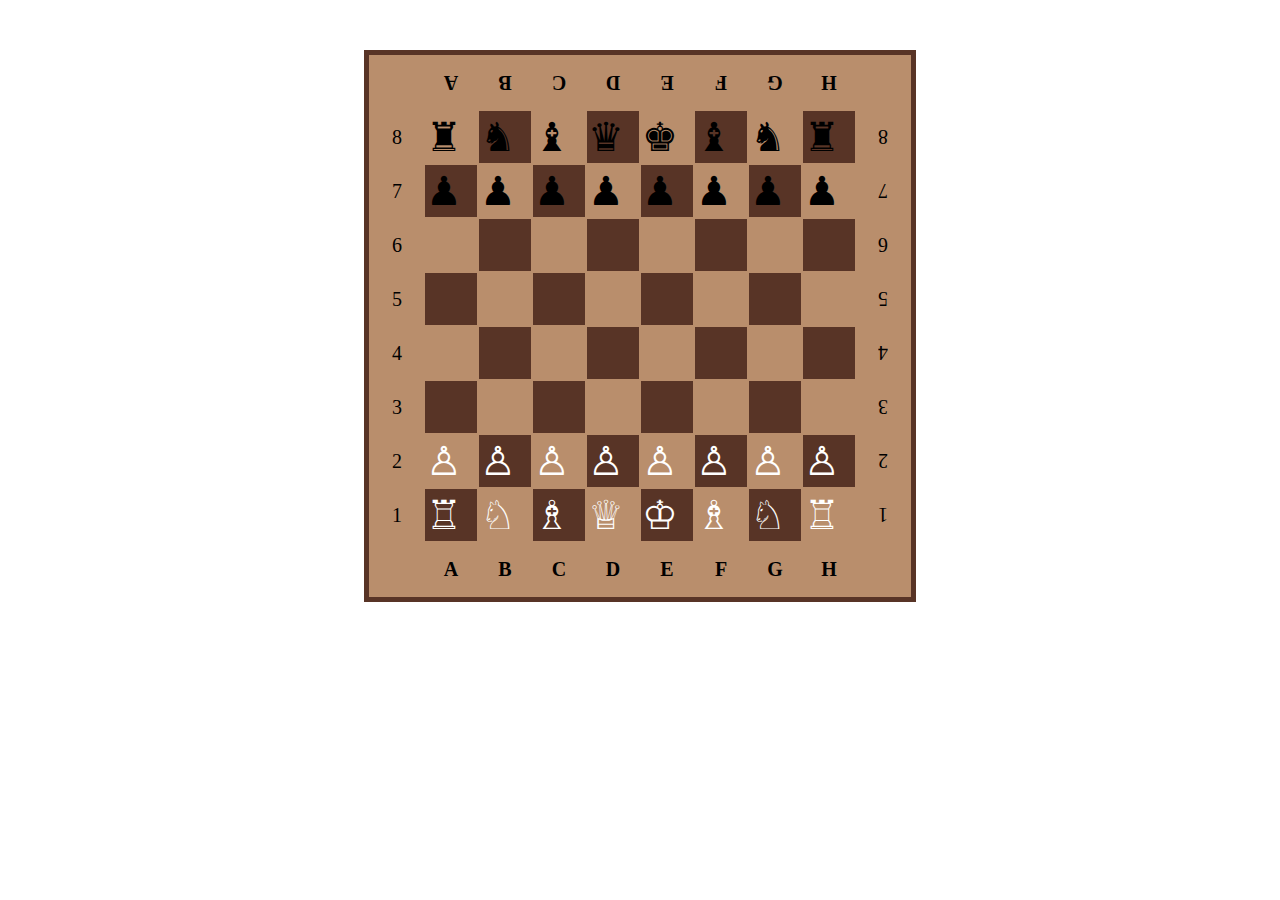
<file: lesson-5/index.html>
<!DOCTYPE html>
<html lang="en">
<link rel="stylesheet" href="style.css">

<head>
    <meta charset="UTF-8">
    <title>Chess</title>
</head>

<body>


    <div class="wrap">

    </div>
    <script src="chess.js" defer></script>
</body>

</html>
</file>
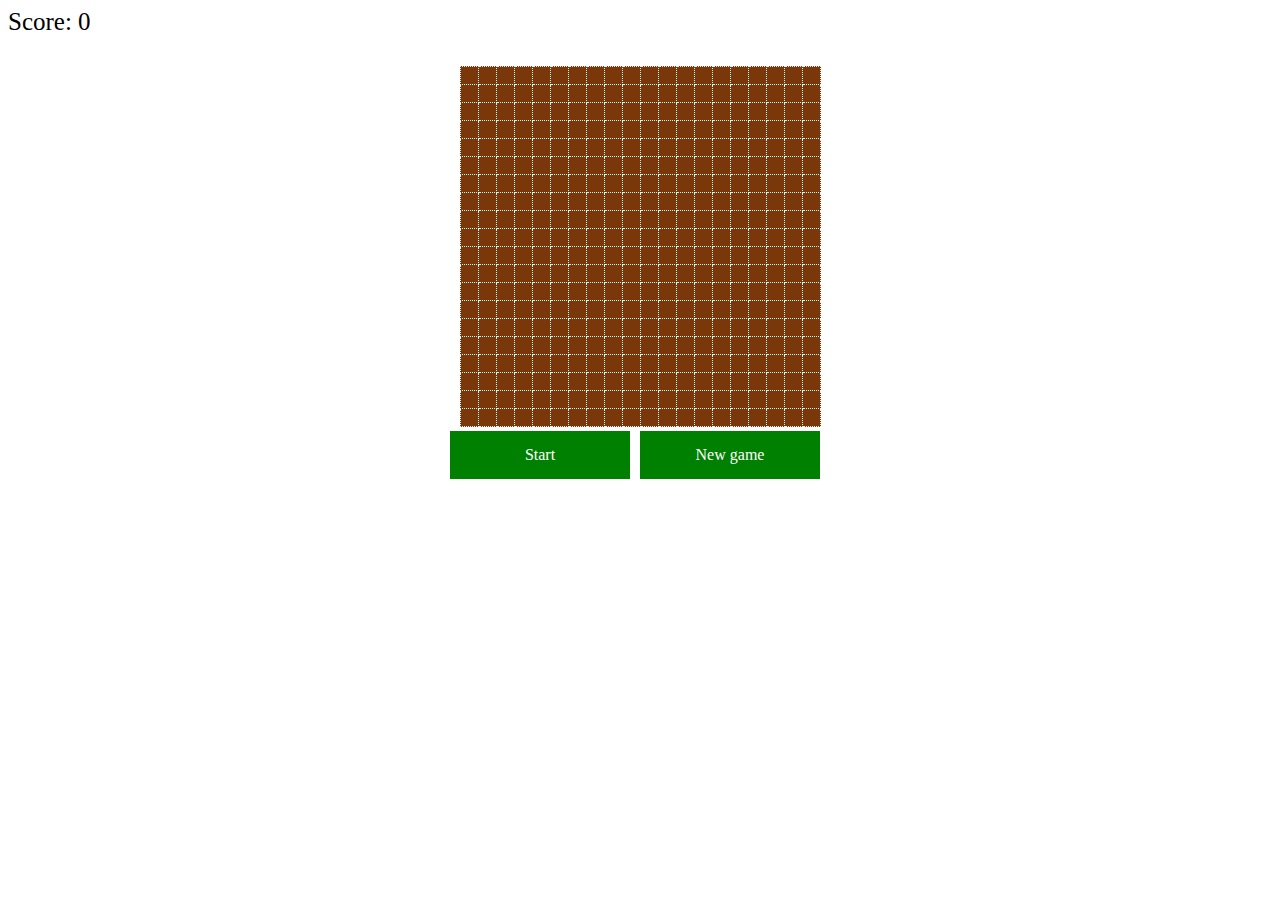
<file: lesson-7/index.html>
<!DOCTYPE html>
<html lang="en">

<head>
    <meta charset="UTF-8">
    <title>Game Snake</title>
    <link rel="stylesheet" href="style.css">
    <script src="script.js"></script>
</head>

<body>
    <span class="score">Score: 0</span>
    <div class="wrap">

        <div id="snake-field"></div>
        <div class="buttons">
            <div id="snake-start">Start</div>
            <div id="snake-renew">New game</div>
        </div>

    </div>
</body>

</html>
</file>
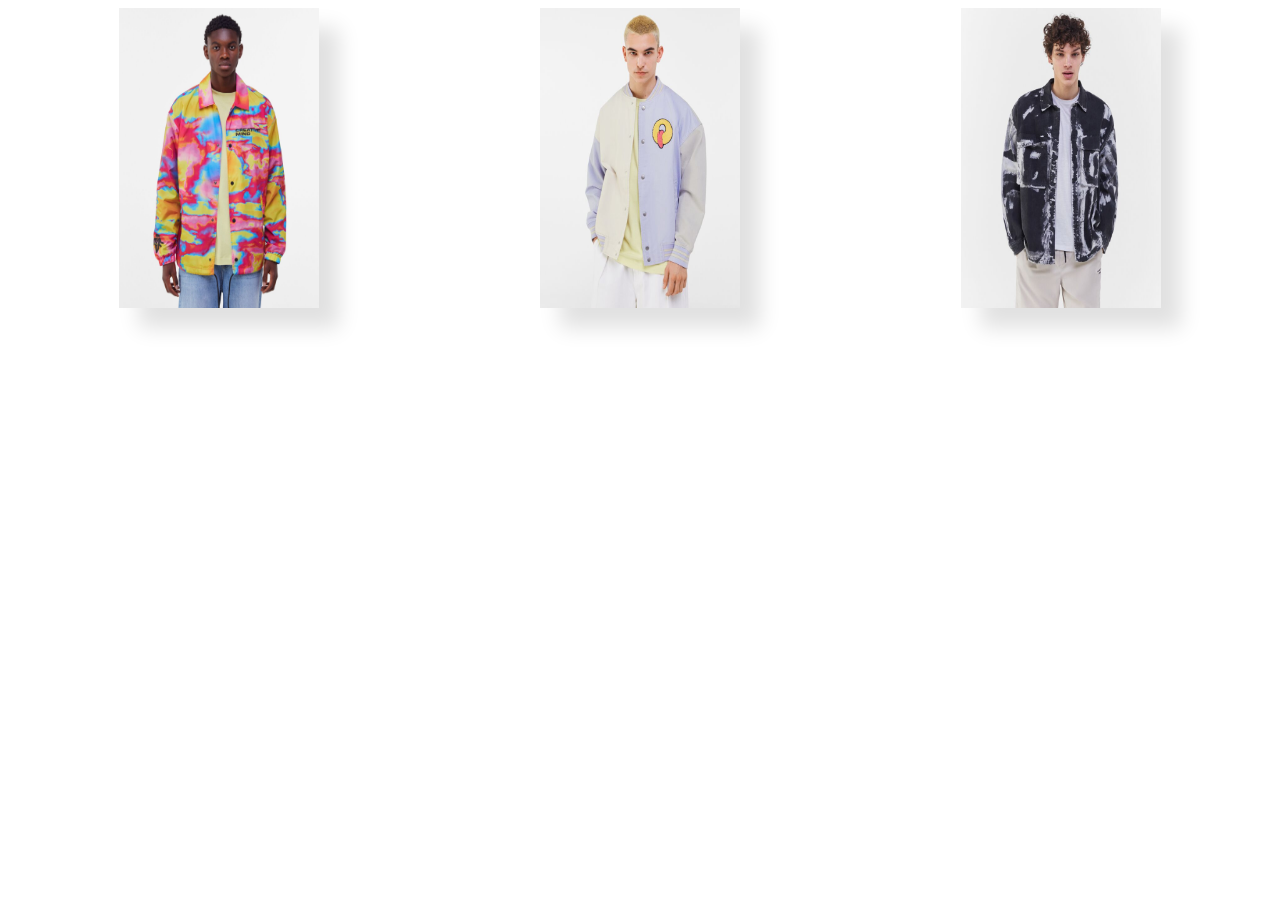
<file: lesson-6/task-1/index.html>
<!DOCTYPE html>
<html lang="en">
<link rel="stylesheet" href="style.css">

<head>
    <meta charset="UTF-8">
    <title>Gallery</title>
</head>

<body>
    <div id="gallery">
        <img src="smallImage/1.jpg" alt="image" width="200px" height="300px" id="image">
        <img src="smallImage/2.jpg" alt="image" width="200px" height="300px" id="image">
        <img src="smallImage/3.jpg" alt="image" width="200px" height="300px" id="image">
    </div>
    <button id="button" class="hide"><svg width="18" height="18" viewBox="0 0 18 18">
            <path d=" M11.2453 9L17.5302 2.71516C17.8285 2.41741 17.9962 2.01336 17.9966
        1.59191C17.997 1.17045 17.8299 0.76611 17.5322 0.467833C17.2344 0.169555 16.8304
        0.00177586 16.4089 0.00140366C15.9875 0.00103146 15.5831 0.168097 15.2848 0.465848L9
        6.75069L2.71516 0.465848C2.41688 0.167571 2.01233 0 1.5905 0C1.16868 0 0.764125 0.167571
        0.465848 0.465848C0.167571 0.764125 0 1.16868 0 1.5905C0 2.01233 0.167571 2.41688
        0.465848 2.71516L6.75069 9L0.465848 15.2848C0.167571 15.5831 0 15.9877 0 16.4095C0
        16.8313 0.167571 17.2359 0.465848 17.5342C0.764125 17.8324 1.16868 18 1.5905 18C2.01233
        18 2.41688 17.8324 2.71516 17.5342L9 11.2493L15.2848 17.5342C15.5831 17.8324 15.9877 18
        16.4095 18C16.8313 18 17.2359 17.8324 17.5342 17.5342C17.8324 17.2359 18 16.8313 18
        16.4095C18 15.9877 17.8324 15.5831 17.5342 15.2848L11.2453 9Z" fill="#575757" />
        </svg></button>
    <script src="gallery.js"></script>
</body>

</html>
</file>
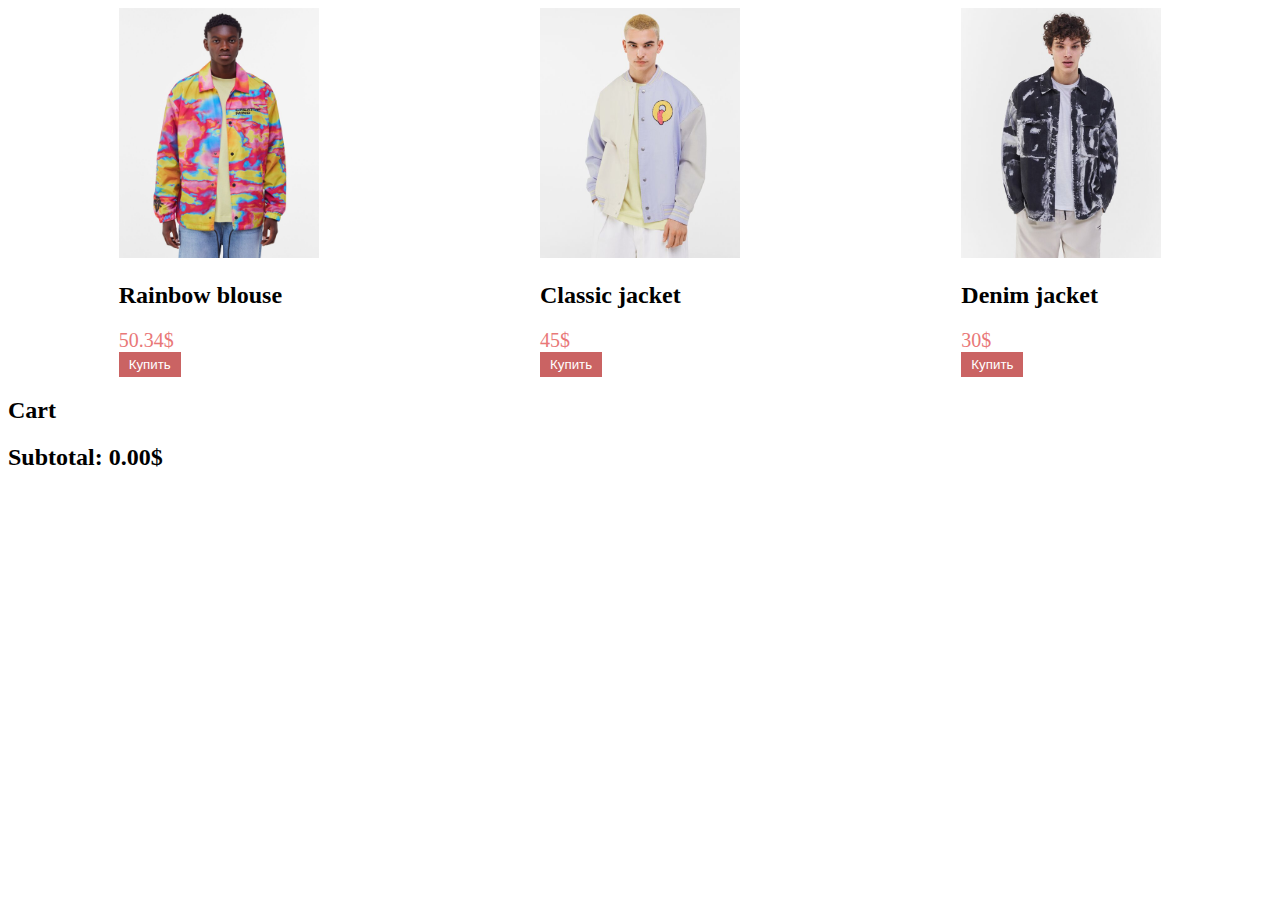
<file: lesson-6/task-2/index.html>
<!DOCTYPE html>
<html lang="en">
<link rel="stylesheet" href="style.css">

<head>
    <meta charset="UTF-8">
    <title>Cart</title>
</head>

<body>
    <div class="products">
        <div class="products-items">

        </div>
        <h2 class="Cart">Cart</h2>
        <div class="products-cart">

            <div class="products-cart-subtotal">
                <h2>Subtotal: 0.00$</h2>
            </div>
        </div>
    </div>
    <script src="cart.js"></script>
</body>

</html>
</file>
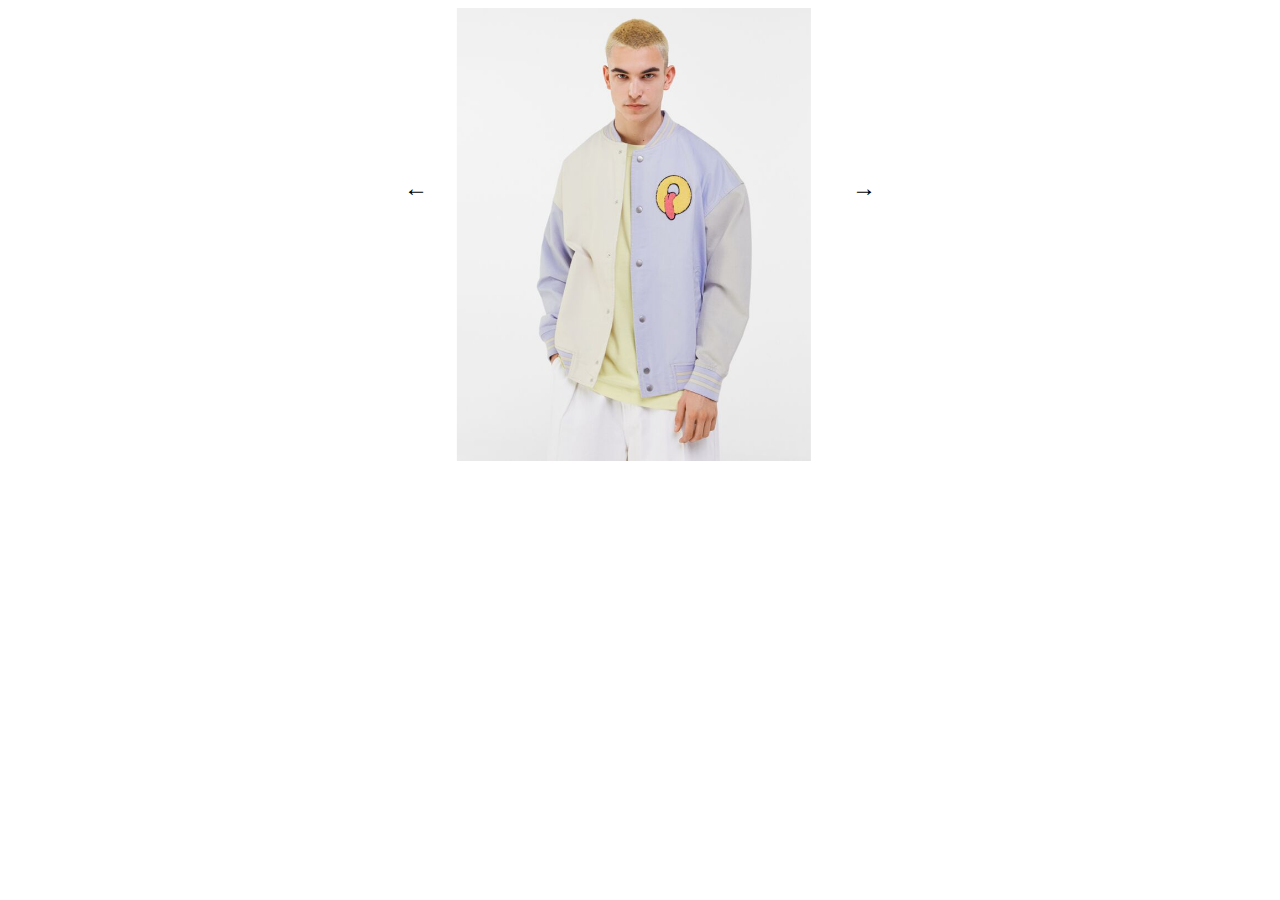
<file: lesson-6/task-3/index.html>
<!DOCTYPE html>
<html lang="en">
<link rel="stylesheet" href="style.css">

<head>
    <meta charset="UTF-8">
    <title>slider</title>
</head>

<body>
    <div class="slider">
        <span>&#8592;</span>
        <img src="img/1.jpg" alt="photo" class="slider_img img">
        <img src="img/2.jpg" alt="photo" class="slider_img__active img">
        <img src="img/3.jpg" alt="photo" class="slider_img img">
        <span> &#8594;</span>
    </div>
    <script src="script.js"></script>
</body>

</html>
</file>
<file: lesson-5/style.css>
.letters {
    background-color: none;
    background: none;
    border: none;
    text-align: center;
    color: black;
    font-size: 20px;
    font-weight: bold;
}

.numbers {
    text-align: center;
    font-size: 20px;
}

.letters-top {
    transform: rotate(180deg);
    font-size: 20px;
}

.numbers-right {
    transform: rotate(180deg);
    font-size: 20px;
}

.td{
    width: 50px;
    height: 50px;
}
table{
    background: #B98E6C;
    border: 5px solid #583426;
    margin: 50px auto;
}

.figs-top{
    font-size: 40px;
}

.figs-bottom{
    font-size: 40px;
    color: white;
}
</file>
<file: lesson-7/style.css>
#snake-field{
    display: inline-block;
}
#snake-renew,#snake-start{
    width: 150px;
    padding: 15px;
    color: white;
    background-color: green;
    text-align: center;
    cursor: pointer;
    float: left;
    margin-right: 10px;
}
.game-table{
    border-collapse: collapse;
    background-color: #7a370a;
}
td.game-table-cell{
    width: 15px;
    height: 15px;
    border: 1px dotted #eee;
}
.snake-unit{
    background-color: rgb(48, 216, 48);
}
.food-unit{
    background-color: red;
}

.bomb-unit{
    background-color: black;
}
.buttons{
    display: inline-block;
}
.score{
    font-size: 25px;
}
.wrap{
    margin: 30px auto 0;
    text-align: center;
}
</file>
<file: lesson-6/task-1/style.css>
#gallery {
    display: flex;
    position: relative;
}

#image {
    margin-right: 100px;
    margin: 0 auto;
    box-shadow: 20px 20px 20px rgba(0, 0, 0, 0.123);
    margin-bottom: 30px;
}

.hide {
    display: none;
}

#button{
    height: 50px;
    width: 50px;
    position: absolute;
    border: none;
}

.imgBig {
    box-shadow: 20px 20px 20px rgba(0, 0, 0, 0.123);
}
</file>
<file: lesson-6/task-2/style.css>
.products-items {
    display: flex;
    justify-content: space-around;
}

img {
    width: 200px;
    height: 250px;
}

span {
    color: rgb(233, 120, 120);
    display: block;
    font-size: 20px;
}

span:after {
    content: '$';
}

button {
    padding: 5px 10px;
    background: rgb(202, 99, 99);
    border: none;
    color: white;
}

.button_delete {
    padding: 10px 20px;
    background: rgb(202, 99, 99);
}
</file>
<file: lesson-6/task-3/style.css>
.slider{
    position: relative;
    max-width: 1180px;
    margin: 0 auto;
}
.slider span{
    display: inline-block;
    position: absolute;
    top: calc(50% - 10px);
    transition-duration: 500ms;
    font-size: 1.5em;
}
.slider span:hover{
    cursor: pointer;
    color: #888888;
    transform: translateX(-2px);
}
.slider span:first-child{
    left: 30%;
    z-index: 1;
}
.slider span:first-child:hover{
    transform: translateX(+2px);
}
.slider span:last-child{
    right: 30%;
}
.slider_img{
    opacity: 0;
    max-height: 350px;
    max-width: 30%;
}
.slider_img__active{
    position: absolute;
    left: calc(50% - 130px);
    opacity: 1;
    transition-duration: 600ms;
    transform: translateX(-15%);
    width: 30%;;
}
</file>
